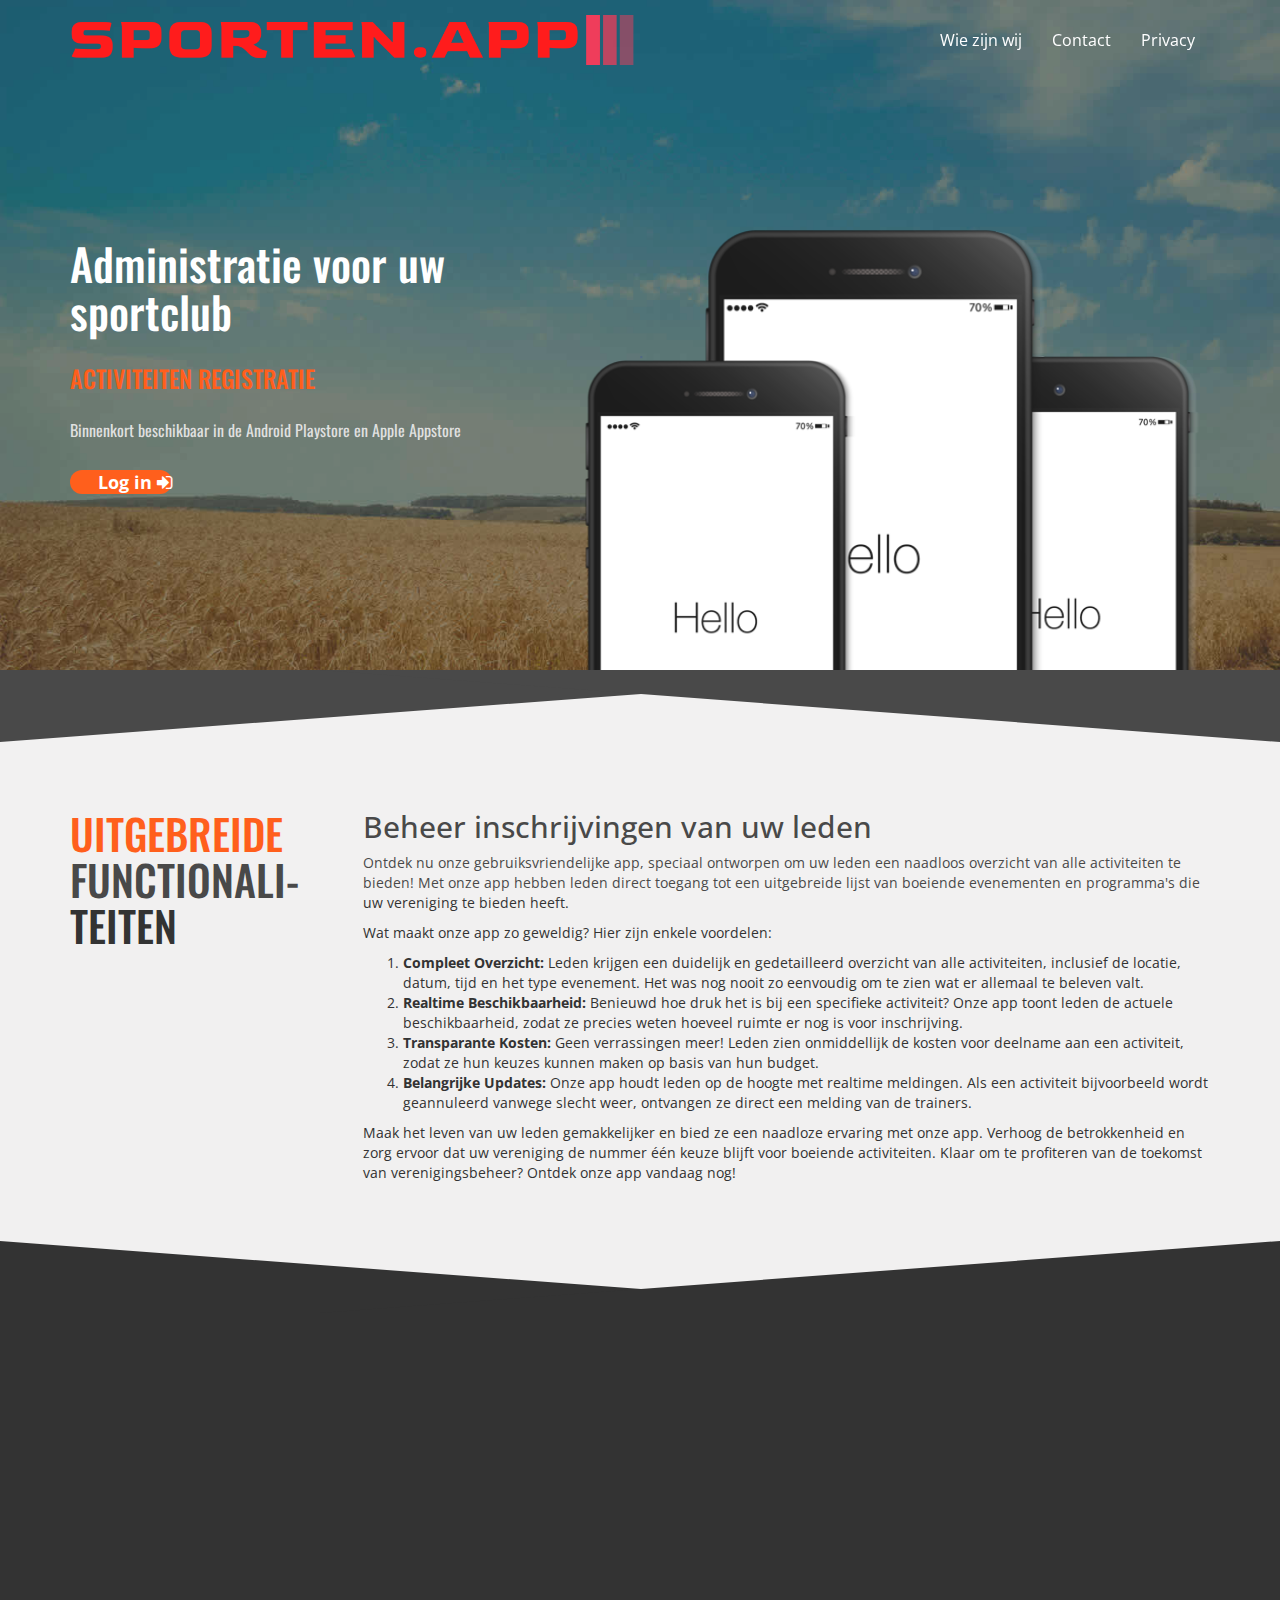
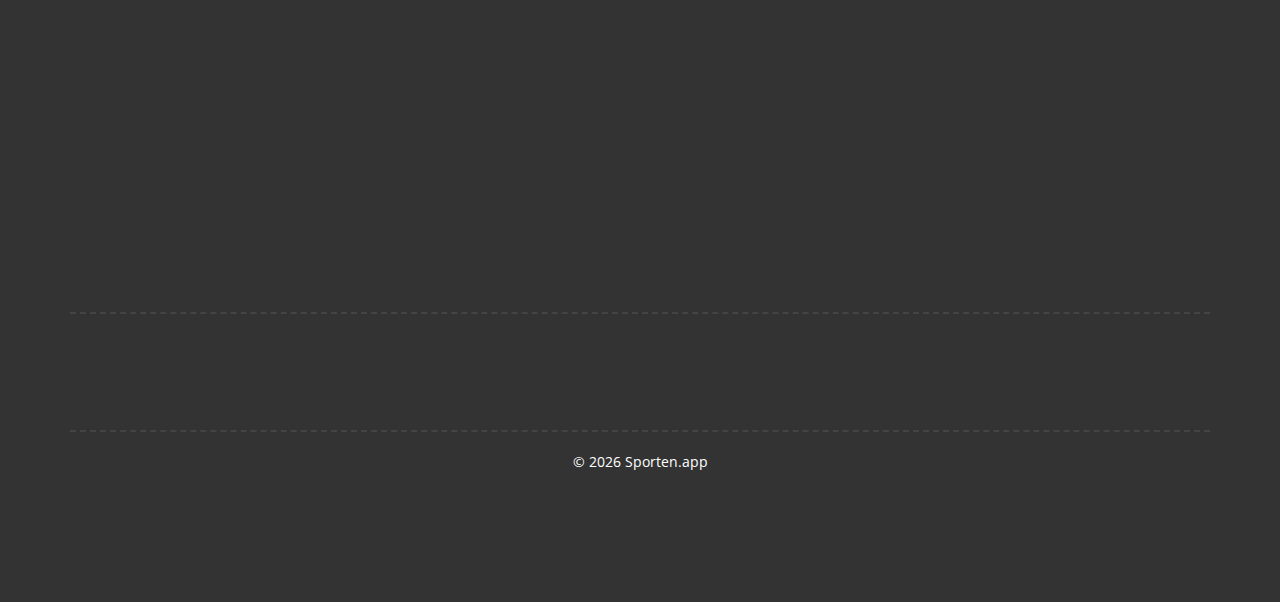
<file: src/index.html>
<!DOCTYPE html>
<!--
	Canvas by TEMPLATE STOCK
	templatestock.co @templatestock
	Released for free under the Creative Commons Attribution 3.0 license (templated.co/license)
-->
<html lang="en">
<head>
    <meta charset="utf-8">
    <meta http-equiv="X-UA-Compatible" content="IE=edge">
    <meta name="viewport" content="width=device-width, initial-scale=1">
    <meta name="description" content="">
    <meta name="author" content="">
    <title>Sportclub management | Sporten.app</title>

    <link rel="icon" type="image/x-icon" href="/img/icon.png">

    <!-- =============== Bootstrap Core CSS =============== -->
    <link rel="stylesheet" href="/css/bootstrap.min.css" type="text/css">
    <!-- =============== Google fonts =============== -->
    <link href='https://fonts.googleapis.com/css?family=Oswald:400,300' rel='stylesheet' type='text/css'>
    <link href='https://fonts.googleapis.com/css?family=Open+Sans:400,600' rel='stylesheet' type='text/css'>
	<!-- =============== fonts awesome =============== -->
    <link rel="stylesheet" href="/css/font-awesome.min.css" type="text/css">
    <!-- =============== Plugin CSS =============== -->
    <link rel="stylesheet" href="/css/animate.min.css" type="text/css">
    <!-- =============== Custom CSS =============== -->
    <link rel="stylesheet" href="/css/style.css" type="text/css">
    <!-- =============== Owl Carousel Assets =============== -->
    <link href="/owl-carousel/owl.carousel.css" rel="stylesheet">
    <link href="/owl-carousel/owl.theme.css" rel="stylesheet">
    <!-- HTML5 Shim and Respond.js IE8 support of HTML5 elements and media queries -->
    <!-- WARNING: Respond.js doesn't work if you view the page via file:// -->
    <!--[if lt IE 9]>
        <script src="https://oss.maxcdn.com/libs/html5shiv/3.7.0/html5shiv.js"></script>
        <script src="https://oss.maxcdn.com/libs/respond.js/1.4.2/respond.min.js"></script>
    <![endif]-->
</head>

<body>
    <!-- =============== Preloader =============== -->
    <div id="preloader">
        <div id="loading">
        </div>
    </div>
    <!-- =============== nav =============== -->
    <nav id="mainNav" class="navbar navbar-default navbar-fixed-top">
        <div class="container">
            <div class="container-fluid">
                <!-- Brand and toggle get grouped for better mobile display -->
                <div class="navbar-header">
                    <button type="button" class="navbar-toggle collapsed" data-toggle="collapse" data-target="#bs-example-navbar-collapse-1">
                        <span class="sr-only">Toggle navigation</span>
                        <span class="icon-bar"></span>
                        <span class="icon-bar"></span>
                        <span class="icon-bar"></span>
                    </button>
                    <a class="navbar-brand" href="/#"><img src="img/logo.png" alt="Logo">
                    </a>
                </div>

                <!-- Collect the nav links, forms, and other content for toggling -->

                <div class="collapse navbar-collapse" id="bs-example-navbar-collapse-1">
                    <ul class="nav navbar-nav navbar-right">
                        <li>
                            <a class="page-scroll" href="/#about">Wie zijn wij</a>
                        </li>
<!--                        <li>-->
<!--                            <a class="page-scroll" href="/#how-it-works">Hoe werkt het</a>-->
<!--                        </li>-->
<!--                        <li>-->
<!--                            <a class="page-scroll" href="/#Screenshots">Voorbeelden</a>-->
<!--                        </li>-->
<!--                        <li>-->
<!--                            <a class="page-scroll" href="/#Price">Price</a>-->
<!--                        </li>-->
                        <li>
                            <a class="page-scroll" href="/#contact">Contact</a>
                        </li>
                        <li>
                            <a class="page-scroll" href="/privacy">Privacy</a>
                        </li>
                    </ul>
                </div>
                <!-- =============== navbar-collapse =============== -->

            </div>
        </div>
        <!-- =============== container-fluid =============== -->
    </nav>
    <!-- =============== header =============== -->
    <header>
		<!-- =============== container =============== -->
        <div class="container">
            <div class="header-content row">
                <div class="col-xs-12 col-sm-5 col-md-5">
                    <h2 class="wow bounceIn animated" data-wow-delay=".40s">Administratie voor uw sportclub</h2>
                    <h3 class="wow bounceIn animated" data-wow-delay=".50s">ACTIVITEITEN REGISTRATIE</h3>
                    <p class="wow bounceIn animated" data-wow-delay=".60s">Binnenkort beschikbaar in de Android Playstore en Apple Appstore</p>
                    <p>
                        <div class="btn btn-primary btn-lg btn-ornge wow bounceIn animated" data-wow-delay="1s" onclick="openApp()"><i class="hbtn"></i> <span>Log in</span> <i class="fa fa-sign-in"></i>
                        </div>
                    </p>
                </div>
                <div class="col-xs-12 col-sm-7 col-md-7 wow slideInLeft animated">
                    <img src="img/phones.png" alt="phones" />
                </div>
            </div>
        </div>
		<!-- =============== container end =============== -->
    </header>
    <!-- =============== About =============== -->
    <section id="about" class="">
		<!-- =============== container =============== -->
        <div class="container">
            <span class="angle2"></span>
            <span class="angle"></span>
            <div class="row">
                <div class="col-xs-12 col-sm-5 col-md-3 wow fadeInLeft animated" data-wow-delay=".5s">
                    <h1><span>UITGEBREIDE</span> FUNCTIONALI- TEITEN</h1>
                  </div>
                  <div class="col-xs-12 col-sm-7 col-md-9 wow fadeInRight animated" data-wow-delay=".5s">
                  <h2>Beheer inschrijvingen van uw leden</h2>
                  <p>Ontdek nu onze gebruiksvriendelijke app, speciaal ontworpen om uw leden een naadloos overzicht van alle activiteiten te bieden! Met onze app hebben leden direct toegang tot een uitgebreide lijst van boeiende evenementen en programma's die uw vereniging te bieden heeft.</p>
                  <p>Wat maakt onze app zo geweldig? Hier zijn enkele voordelen:</p>
                  <ol>
                      <li><b>Compleet Overzicht:</b> Leden krijgen een duidelijk en gedetailleerd overzicht van alle activiteiten, inclusief de locatie, datum, tijd en het type evenement. Het was nog nooit zo eenvoudig om te zien wat er allemaal te beleven valt.</li>
                      <li><b>Realtime Beschikbaarheid:</b> Benieuwd hoe druk het is bij een specifieke activiteit? Onze app toont leden de actuele beschikbaarheid, zodat ze precies weten hoeveel ruimte er nog is voor inschrijving.</li>
                      <li><b>Transparante Kosten:</b> Geen verrassingen meer! Leden zien onmiddellijk de kosten voor deelname aan een activiteit, zodat ze hun keuzes kunnen maken op basis van hun budget.</li>
                      <li><b>Belangrijke Updates:</b> Onze app houdt leden op de hoogte met realtime meldingen. Als een activiteit bijvoorbeeld wordt geannuleerd vanwege slecht weer, ontvangen ze direct een melding van de trainers.</li>
                  </ol>
                      <p>Maak het leven van uw leden gemakkelijker en bied ze een naadloze ervaring met onze app. Verhoog de betrokkenheid en zorg ervoor dat uw vereniging de nummer één keuze blijft voor boeiende activiteiten. Klaar om te profiteren van de toekomst van verenigingsbeheer? Ontdek onze app vandaag nog!</p>
                  </div>
            </div>
        </div>   
		<!-- =============== container end =============== -->		
    </section>
<!--    &lt;!&ndash; =============== how it works =============== &ndash;&gt;-->
<!--    <section id="how-it-works" class="parallax">-->
<!--	&lt;!&ndash; =============== container =============== &ndash;&gt;-->
<!--    <div class="container">-->
<!--     <span class="angle2"></span>-->
<!--    <span class="angle"></span>-->
<!--     <div class="row">-->

<!--       <div class="col-xs-12 col-sm-12 col-md-12 wow bounceIn animated headding" data-wow-delay=".5s">-->
<!--           <h2>How it <span>works</span></h2>-->
<!--           <p>Display your mobile apps awesome features with icon lists and an image carousel of each page. Lorem ipsum dolor sit amet, consectetuer adipiscing elit, sed diam nonummy nibh euismod tincidunt ut laoreet dolore magna aliquam erat volutpat. Ut wisi enim ad minim veniam, quis nostrud exerci tation.</p>-->
<!--       </div>-->

<!--      <div class="col-xs-12 col-sm-4 col-md-4">-->
<!--         <div class="row">     -->
<!--          <div class="col-xs-10 col-sm-10 col-md-10 wow fadeInLeft animated textright" data-wow-delay=".5s">-->
<!--            <h3>Lorem ipsum</h3>-->
<!--              <p>Typi non habent claritatem insitam; est usus legentis in iis qui facit eorum.</p>     -->
<!--          </div>-->
<!--            <div class="col-xs-2 col-sm-2 col-md-2 wow fadeInRight animated" data-wow-delay=".5s">-->
<!--                <i class="fa fa-apple iconfont"></i>-->
<!--          </div>    -->
<!--        </div>-->
<!--        <div class="row"> -->
<!--         <div class="col-xs-10 col-sm-10 col-md-10 wow fadeInLeft animated textright" data-wow-delay=".6s">-->
<!--            <h3>Lorem ipsum</h3>-->
<!--              <p>Typi non habent claritatem insitam; est usus legentis in iis qui facit eorum.</p>     -->
<!--          </div>-->
<!--            <div class="col-xs-2 col-sm-2 col-md-2 wow fadeInRight animated" data-wow-delay=".6s">-->
<!--                <i class="fa fa-rocket iconfont"></i>-->
<!--          </div>     -->
<!--        </div>-->
<!--        <div class="row">            -->
<!--         <div class="col-xs-10 col-sm-10 col-md-10 wow fadeInLeft animated textright" data-wow-delay=".7s">-->
<!--            <h3>Lorem ipsum</h3>-->
<!--              <p>Typi non habent claritatem insitam; est usus legentis in iis qui facit eorum.</p>     -->
<!--          </div>-->
<!--          <div class="col-xs-2 col-sm-2 col-md-2 wow fadeInRight animated" data-wow-delay=".7s">-->
<!--                <i class="fa fa-film iconfont"></i>-->
<!--          </div>         -->
<!--           -->
<!--        </div>        -->
<!--      </div>-->

<!--      <div class="col-xs-12 col-sm-4 col-md-4 wow bounceIn animated textcenter" data-wow-delay=".4s">-->
<!--       <img src="img/slide-bg.png" alt="slide-bg" />-->
<!--      </div>  -->
<!--         -->
<!--      <div class="col-xs-12 col-sm-4 col-md-4">-->
<!--         <div class="row">         -->
<!--          <div class="col-xs-2 col-sm-2 col-md-2 wow fadeInLeft animated" data-wow-delay=".5s">-->
<!--                <i class="fa fa-android iconfont2"></i>-->
<!--          </div>    -->
<!--          <div class="col-xs-10 col-sm-10 col-md-10 wow fadeInRight animated textleft" data-wow-delay=".5s">-->
<!--            <h3>Lorem ipsum</h3>-->
<!--              <p>Typi non habent claritatem insitam; est usus legentis in iis qui facit eorum.</p>     -->
<!--          </div>-->
<!--           -->
<!--        </div>-->
<!--        <div class="row">    -->
<!--        <div class="col-xs-2 col-sm-2 col-md-2 wow fadeInLeft animated" data-wow-delay=".6s">-->
<!--                <i class="fa fa-css3 iconfont2"></i>-->
<!--          </div>          -->
<!--          <div class="col-xs-10 col-sm-10 col-md-10 wow fadeInRight animated textleft" data-wow-delay=".6s">-->
<!--            <h3>Lorem ipsum</h3>-->
<!--              <p>Typi non habent claritatem insitam; est usus legentis in iis qui facit eorum.</p>     -->
<!--          </div>-->
<!--          -->
<!--        </div>-->
<!--        <div class="row">    -->
<!--        <div class="col-xs-2 col-sm-2 col-md-2 wow fadeInLeft animated" data-wow-delay=".7s">-->
<!--                <i class="fa fa-users iconfont2"></i>-->
<!--          </div>          -->
<!--          <div class="col-xs-10 col-sm-10 col-md-10 wow fadeInRight animated textleft" data-wow-delay=".7s">-->
<!--            <h3>Lorem ipsum</h3>-->
<!--              <p>Typi non habent claritatem insitam; est usus legentis in iis qui facit eorum.</p>     -->
<!--          </div>-->
<!--           -->
<!--        </div>        -->
<!--      </div>-->
<!--    </div>-->
<!--    </div>   -->
<!--	&lt;!&ndash; =============== container end =============== &ndash;&gt;	-->
<!--    </section>-->
<!--    &lt;!&ndash; =============== Screenshots =============== &ndash;&gt;-->
<!--    <section id="Screenshots" class="">-->
<!--	&lt;!&ndash; =============== container =============== &ndash;&gt;-->
<!--    <div class="container">-->
<!--    <span class="angle2"></span>-->
<!--    <span class="angle"></span>-->
<!--     <div class="row">-->

<!--       <div class="col-xs-12 col-sm-12 col-md-12 wow bounceIn animated headding" data-wow-delay=".1s">-->
<!--           <h2>Screen <span>Shots</span></h2>-->
<!--           <p>Display your mobile apps awesome features with icon lists and an image carousel of each page. Lorem ipsum dolor sit amet, consectetuer adipiscing elit, sed diam nonummy nibh euismod tincidunt ut laoreet dolore magna aliquam erat volutpat. Ut wisi enim ad minim veniam, quis nostrud exerci tation.</p>-->
<!--       </div>-->

<!--      <div class="col-xs-12 col-sm-12 col-md-12">-->
<!--         <div class="row">     -->
<!--          <div class="col-xs-12 col-sm-12 col-md-12 wow zoomIn animated textright" data-wow-delay=".1s">           -->
<!--               <div class="span12">-->

<!--                      <div id="owl-demo" class="owl-carousel">-->
<!--                        <div class="item">-->
<!--                            <div class="imghover" data-toggle="modal" data-target="#exampleModal" data-whatever="@mdo"><img src="img/owl1.jpg" alt="Owl Image">         -->
<!--                            <div class="hover-bg"><i class="fa fa-camera camera"></i></div>                 -->
<!--                            </div> -->
<!--                        </div>-->
<!--                        <div class="item">-->
<!--                            <div class="imghover" data-toggle="modal" data-target="#exampleModa2" data-whatever="@mdo">-->
<!--                            <img src="img/owl2.jpg" alt="Owl Image">-->
<!--                             <div class="hover-bg"><i class="fa fa-camera camera"></i></div>                 -->
<!--                            </div>-->
<!--                        </div>-->
<!--                       <div class="item">-->
<!--                            <div class="imghover" data-toggle="modal" data-target="#exampleModa3" data-whatever="@mdo">-->
<!--                            <img src="img/owl3.jpg" alt="Owl Image">-->
<!--                             <div class="hover-bg"><i class="fa fa-camera camera"></i></div>                 -->
<!--                            </div>-->
<!--                        </div> -->
<!--                        <div class="item">-->
<!--                            <div class="imghover" data-toggle="modal" data-target="#exampleModa4" data-whatever="@mdo">-->
<!--                            <img src="img/owl4.jpg" alt="Owl Image">-->
<!--                             <div class="hover-bg"><i class="fa fa-camera camera"></i></div>                 -->
<!--                            </div>-->
<!--                        </div>-->
<!--                      </div>              -->
<!--                    </div>     -->
<!--                      -->
<!--        </div>     -->
<!--          &lt;!&ndash; =============== popup large image =============== &ndash;&gt;-->
<!--          <div class="modal fade" id="exampleModal" tabindex="-1" role="dialog" aria-labelledby="exampleModalLabel">-->
<!--          <div class="modal-dialog" role="document">-->
<!--            <img src="img/owl1.jpg" alt="Owl Image">-->
<!--          </div>-->
<!--         </div>-->

<!--         <div class="modal fade" id="exampleModa2" tabindex="-1" role="dialog" aria-labelledby="exampleModalLabe2">-->
<!--          <div class="modal-dialog" role="document">-->
<!--            <img src="img/owl2.jpg" alt="Owl Image">-->
<!--          </div>-->
<!--         </div>-->
<!--         -->
<!--         <div class="modal fade" id="exampleModa3" tabindex="-1" role="dialog" aria-labelledby="exampleModalLabe3">-->
<!--          <div class="modal-dialog" role="document">-->
<!--            <img src="img/owl3.jpg" alt="Owl Image">-->
<!--          </div>-->
<!--         </div>-->
<!--         -->
<!--         <div class="modal fade" id="exampleModa4" tabindex="-1" role="dialog" aria-labelledby="exampleModalLabe4">-->
<!--          <div class="modal-dialog" role="document">-->
<!--            <img src="img/owl4.jpg" alt="Owl Image">-->
<!--          </div>-->
<!--         </div>-->
<!--		 &lt;!&ndash; =============== popup large image end =============== &ndash;&gt;-->
<!--      </div>-->
<!--      -->
<!--    </div>-->
<!--    </div>      -->
<!--	</div>&lt;!&ndash; =============== container end =============== &ndash;&gt;-->
<!--    </section>-->
    <!-- =============== Contact =============== -->
    <section id="contact">
        <!-- =============== container =============== -->
        <div class="container">
            <div class="row">
                <div class="col-xs-12 col-sm-12 col-md-12 wow bounceIn animated headding" data-wow-delay=".1s">
                    <h2>Neem <span>contact op</span></h2>
                    <p>Heeft u vragen, suggesties of problemen met de applicatie of andere onderdelen van sporten.app neem gerust contact op via Whatsapp, telefoon of via email. U kunt ook onderstaand formulier invullen.</p>
                </div>


            </div>

            <div class="row">

                <div class="col-xs-12 col-sm-4 col-md-4 wow bounceIn animated" data-wow-delay=".1s">

                    <form onsubmit="return submitContactForm(event)">
                        <div class="ajax-hidden">
                            <div class="form-group wow fadeInUp animated">
                                <label for="c_name" class="sr-only">Name</label>
                                <input type="text" placeholder="Naam" name="c_name" class="form-control" id="c_name">
                            </div>

                            <div data-wow-delay=".1s" class="form-group wow fadeInUp animated">
                                <label for="c_email" class="sr-only">Email</label>
                                <input type="email" placeholder="E-mail" name="c_email" class="form-control" id="c_email">
                            </div>

                            <div data-wow-delay=".2s" class="form-group wow fadeInUp animated">
                                <textarea placeholder="Bericht" rows="7" name="c_message" id="c_message" class="form-control"></textarea>
                            </div>

                            <button data-wow-delay=".3s" class="btn btn-sm btn-block wow fadeInUp animated" type="submit">Verstuur bericht</button>
                        </div>
                        <div class="ajax-response"></div>
                    </form>

                </div>
                <div class="col-xs-12 col-sm-4 col-md-4 wow bounceIn animated map" data-wow-delay=".5s">

                    <iframe src="https://www.google.com/maps/embed?pb=!1m18!1m12!1m3!1d39263.08284516891!2d4.607248171070894!3d52.04435692749483!2m3!1f0!2f0!3f0!3m2!1i1024!2i768!4f13.1!3m3!1m2!1s0x47c5daa6a476c2fd%3A0x13b518d7e791fe2c!2sWaddinxveen!5e0!3m2!1snl!2snl!4v1695582998517!5m2!1snl!2snl" width="100%" height="250" frameborder="0" style="border:0" allowfullscreen></iframe>
                </div>
                <div class="col-xs-12 col-sm-4 col-md-4 wow bounceIn animated" data-wow-delay=".6s">

                    <section id="text-15" class="widget widget_text">
                        <h3 class="widget-title">Waddinxveen, Nederland</h3>
                        <div class="textwidget">Veenkade 28, 2742BM<br>
                            <p>Mobile: <a href="https://wa.me/31625002228">+31625002228</a><br>
                                E-mail: <a href="mailto:info@sporten.app?SUBJECT=Neem contact op">info@sporten.app</a>
                            </p>
                        </div>
                    </section>

                </div>
            </div>
        </div><!-- =============== container end =============== -->
    </section>
    <!-- Footer -->
    <footer id="footer">
        <!-- =============== container =============== -->
        <div class="container">
            <div class="row">
                <div class="col-xs-12 col-sm-12 col-md-12">

                    <ul class="social-links">
                        <li><a class="wow fadeInUp animated" href="https://github.com/feyst/sporten-website" style="visibility: visible; animation-name: fadeInUp;"><i class="fa fa-github"></i></a></li>
                    </ul>

                    <p class="copyright">
                        &copy; <span id="footer-year"></span> Sporten.app
                    </p>

                </div>
            </div>
        </div><!-- =============== container end =============== -->
    </footer>
    <!-- =============== jQuery =============== -->
    <script src="js/jquery.js"></script>
    <!-- =============== Bootstrap Core JavaScript =============== -->
    <script src="js/bootstrap.min.js"></script>
    <!-- =============== Plugin JavaScript =============== -->
    <script src="js/jquery.easing.min.js"></script>
    <script src="js/jquery.fittext.js"></script>
    <script src="js/wow.min.js"></script>
    <!-- =============== Custom Theme JavaScript =============== -->
    <script src="js/creative.js"></script>
    <!-- =============== owl carousel =============== -->
    <script src="owl-carousel/owl.carousel.js"></script>
    <script>
        $(document).ready(function () {
            $("#owl-demo").owlCarousel({
                autoPlay: 3000,
                items: 3,
                itemsDesktop: [1199, 3],
                itemsDesktopSmall: [979, 3]
            });

        });
    </script>
</body>
</html>
</file>
<file: css/style.css>
﻿/*
	Canvas by TEMPLATE STOCK
	templatestock.co @templatestock
	Released for free under the Creative Commons Attribution 3.0 license (templated.co/license)
*/


 /*!
 * nav
 * Header
 * about
 * how it works
 * resposive
 * price
 * contact

 */

html,
body {
    width: 100%;
    height: 100%;
    font-family: "Open Sans",sans-serif;
    font-size:14px;
}

a {
    transition: all 0.35s ease 0s;
    -webkit-transition: all 0.35s ease 0s;
     -moz-transition: all 0.35s ease 0s;
}
#loading {
    background-image: url("../img/preloader.GIF");
    background-position: center center;
    background-repeat: no-repeat;
    height: 200px;
    left: 50%;
    margin: -100px 0 0 -100px;
    position: absolute;
    top: 50%;
    width: 200px;
}
#preloader {
    background: #fff none repeat scroll 0 0;
    bottom: 0;
    left: 0;
    position: fixed;
    right: 0;
    top: 0;
    z-index: 9999;
}
.parallax {
  background-attachment: fixed !important;
  background-position: 50% 0;
  background-repeat: no-repeat;
  background-size: cover;
  overflow: hidden;
  position: relative;
}
.headding
{
    text-align:center;
}
.headding p {
    margin-bottom: 30px;
    padding: 20px 100px;
}
.headding h1 {
    font-size: 42px !important;	
}
.headding h2
{
    color:#ff4c00;
    margin-bottom:20px;
    position:relative;
	font-family: "Oswald";
}
.headding h2 span
{
    color:#000;
}

.headding h2::before {
    background: #555 none repeat scroll 0 0;
    content: "";
    height: 1px;
    left: 47%;
    position: absolute;
    top: 41px;
    width: 82px;
}
.iconfont {
    background: #fff none repeat scroll 0 0;
    border: 1px solid #fff;
    border-radius: 47%;
    box-shadow: 6px 2px 5px #eee;
    color: #ff4c00;
    float: right;
    font-size: 28px;
    height: 55px;
    margin-top: 45px;
    padding: 12px;
    text-align: center;
    width: 55px;
}
.iconfont2 {
   background: #fff none repeat scroll 0 0;
    border: 1px solid #fff;
    border-radius: 47%;
    box-shadow: -6px 2px 5px #eee;
    color: #ff4c00;
    float: left;
    font-size: 28px;
    height: 55px;
    margin-top: 92px;
    padding: 12px;
    text-align: center;
    width: 55px;
}
.textright
{
    text-align:right;
    margin-top:35px;
    margin-bottom:35px;
}
.textleft
{
    text-align:left;
    margin-top:85px;
}
.textcenter
{
    text-align:center;
}
.angle::before {
    border-bottom: 72px solid #333;
    border-right: 960px solid transparent;
    left: 0;
}
.angle::before, .angle::after {
    bottom: 0;
    content: "";
    height: 0;
    position: absolute;
    width: 0;
    z-index: 4;
}
.angle::after {
    border-bottom: 72px solid #333;
    border-left: 960px solid transparent;
    right: 0;
}
.angle2::before {
    border-top: 72px solid #333;
    border-right: 960px solid transparent;
    left: 0;
}
.angle2::before, .angle2::after {
    top: 0;
    content: "";
    height: 0;
    position: absolute;
    width: 0;
    z-index: 4;
}
.angle2::after {
    border-top: 72px solid #333;
    border-left: 960px solid transparent;
    right: 0;
}
    #owl-demo .item{
        margin: 3px;
    }
    #owl-demo .item img{
        display: block;
        width: 100%;
        height: auto;
    }
a {
    color: #ff4c00;
    text-decoration: none;
}
a:hover {
    color: #ddd;
    text-decoration: none;
}

/*-------- nav css --------------*/

.navbar-brand > img {
    height: 50px;
    transition: all 0.35s ease 0s; 
    -webkit-transition: all 0.35s ease 0s;
     -moz-transition: all 0.35s ease 0s;
}
.navbar-brand {
    float: left;
    font-size: 18px;
    height: 50px;
    line-height: 20px;
    padding: 0;
}
.navbar-default {
    background: rgba(0, 0, 0, 0) none repeat scroll 0 0;
    border: medium none;
    transition: all 0.35s ease 0s;
    -webkit-transition: all 0.35s ease 0s;
     -moz-transition: all 0.35s ease 0s;
}

nav.affix {
    background: #333;
    padding:5px 0;
}
nav.affix img {
    height: 38px;
    margin-top: 5px;
   transition: all 0.35s ease 0s;
    -webkit-transition: all 0.35s ease 0s;
     -moz-transition: all 0.35s ease 0s;
}
nav.affix-top {
   padding: 15px 0;
}
.navbar-default {
   font-family: 'Open Sans', sans-serif;
}
.navbar-default .navbar-nav > li > a {
    color: #fff;
    font-size:16px;
    text-align:center;
    border-radius: 5px;    
      -webkit-border-radius: 5px;
      -moz-border-radius: 5px;
}
.navbar-default .navbar-nav > li > a:focus, 
.navbar-default .navbar-nav > li > a:hover {
    background-color: transparent;
     background-color: #ff4c00;
      border-radius: 10px;
      -webkit-border-radius: 10px;
      -moz-border-radius: 10px;
    color: #fff;
}
.navbar-default .navbar-nav > .active > a, .navbar-default .navbar-nav > .active > a:focus, .navbar-default .navbar-nav > .active > a:hover {
    background-color: #ff4c00;   
       border-radius: 10px;
      -webkit-border-radius: 10px;
      -moz-border-radius: 10px;
    color: #fff;
}

/*-------- header css --------------*/

header {
    background:url("../img/bg_slilder-1.jpg") ;
    background-attachment:fixed;
    background-size:cover;
    height: 670px;
    color: #fff;
    transition: all 0.35s ease 0s;
    -webkit-transition: all 0.35s ease 0s;
     -moz-transition: all 0.35s ease 0s;
overflow:hidden;	 
}
header .header-content {
   margin-top: 220px;
}
.header-content img {
    width: 100%;
      z-index: 999;
      position:relative;
}
.header-content h2 {
    font-size: 44px;
    margin-bottom: 28px;
	font-family: "Oswald";
}
.header-content h3 {
    margin-bottom: 28px;
    color: #ff4c00;
	font-family: "Oswald";
}
.header-content p {
    color: #ddd;
    font-size: 16px;
    margin-bottom: 28px;
	font-family: "Oswald";
}
.header-content .btn-ornge {
    background: #ff4c00 none repeat scroll 0 0;
    border: medium none;
    border-radius: 20px;
    font-weight:bold;
    padding-top:0;
    padding-bottom:0;
    padding-right:0;
    padding-left:28px;
    position:relative;    
    transition: all .5s ease-in-out 0s;
    -webkit-transition: all .5s ease-in-out 0s;
     -moz-transition: all .5s ease-in-out 0s;
}
.btn-ornge span {
    position: relative;
}
.header-content .btn-ornge:hover {
    background: #fff none repeat scroll 0 0;
    color:#ff4c00;   
}
.btn-ornge .fa-cloud-download {
    background: #fff none repeat scroll 0 0;
    border-radius: 20px;
    color: #000;
    margin-left: 13px;
    margin-right: -24px;
    padding: 22px;
    position: relative;
    z-index: 99;
}
.btn-ornge .hbtn {  
    border-radius: 20px;
    display: inline-block;
    height: 100%;
    left: 0;
    position: absolute;
    width: 0;
     transition: all .3s ease 0s;
    -webkit-transition: all .3s easen 0s;
     -moz-transition: all .3s ease 0s;
}
.btn-ornge:hover .hbtn {
    background: #fff none repeat scroll 0 0;   
    width: 100%;    
}

/*-------- about css --------------*/
#about {
	background-color: #E2E1E1;
    background-size:10%;
    position:relative;
    padding: 120px 0;
    width: 100%;   
	overflow:hidden;
}
#about::before {
    background:rgba(255, 255, 255, 0.5);
    content:"";
    height: 10%;
    position:absolute;
    top:0;
    left:0;
    width:100%;
    height:100%;
}
#about h1 {
    font-size: 42px !important;
	font-family: "Oswald";
}
#about h1 span 
{
    color:#ff4c00;
}

/*-------- how it works css --------------*/
#how-it-works {
    padding: 120px 0 0;  
     width: 100%;   
}
#how-it-works::before {
    background:rgba(255, 255, 255, 0.5);
    content:"";
    height: 10%;
    position:absolute;
    top:0;
    left:0;
    width:100%;
    height:100%;
}

#how-it-works h1 span 
{
    color:#ff4c00;
}
/*-------- Screenshots --------------*/
#Screenshots {
    padding: 120px 0 0;  
     width: 100%;   
     position:relative;
     background: linen none repeat scroll 0 0;
}
/*-------- contact --------------*/
#contact {
    background: #333 none repeat scroll 0 0;
    color: #fff;
    padding: 60px 0 0px;
    position: relative;
    width: 100%;
}
#contact .btn-block {
    background: rgba(0, 0, 0, 0) none repeat scroll 0 0;
    border: 1px solid;
    border-radius: 3px;
    display: block;
	margin-bottom: 50px;
    width: 150px;
     transition: all .3s ease 0s;
    -webkit-transition: all .3s easen 0s;
     -moz-transition: all .3s ease 0s;
}
#contact iframe {
    transform: skewY(5.5deg);
	-webkit-transform: skewY(5.5deg);
	 -moz-transform: skewY(5.5deg);
}
#contact .btn-block:hover {
    background: orangered none repeat scroll 0 0;
     border: 1px solid #666;
     color:#fff;
      transition: all .3s ease 0s;
    -webkit-transition: all .3s easen 0s;
     -moz-transition: all .3s ease 0s;
}
#contact .form-control {
    background-color: #fff;
    background-image: none;
    border: 1px solid #666;
    border-radius: 4px;
    box-shadow: 0 1px 1px rgba(0, 0, 0, 0.075) inset;
    color: #555;
    display: block;
    font-size: 14px;
    height: 57px;
    line-height: 1.42857;
    padding: 10px 12px;
    transition: border-color 0.15s ease-in-out 0s, box-shadow 0.15s ease-in-out 0s;
    width: 100%;
}
#contact .headding h2 span {
    color: #fff;
}
#contact .map
{
height:272px;
}

/*-------- footer --------------*/
#footer {
    background: #333 none repeat scroll 0 0;
    color: #fff;
    padding: 60px 0 120px;
    position: relative;
    width: 100%;  
    text-align: center;
}
#footer .social-links {
    border-bottom: 2px dashed #444;
    border-top: 2px dashed #444;
    list-style: outside none none;
    margin: 0 0 20px;
    padding: 35px 0;
  
}
#footer .social-links li {
    display: inline-block;
    margin: 5px;
}
#footer .social-links a {
    border: 1px solid rgba(255, 255, 255, 0.1);
    border-radius: 3px;
    color: rgba(255, 255, 255, 0.2);
    display: block;
    font-size: 14px;
    height: 36px;
    line-height: 35px;
    text-align: center;
    width: 36px;
}
#footer .social-links a:hover {
    border: 1px solid rgba(255, 255, 255, 0.5);
    color: rgba(255, 255, 255, 0.8);
}

/*-------- price --------------*/
#Price
{
     padding: 120px 0 ;  
     width: 100%;   
     position:relative;
}
.price-wrapper .price-title {
    background: rgba(0, 0, 0, 0) none repeat scroll 0 0;
    border-color: #ededed #ededed #ededed;
    border-image: none;
    border-style: solid solid none;
    border-width: 1px 1px medium;
    font-weight: normal;
    line-height: 0;
    margin: 0;
    padding: 1.3em 1em;
    text-align: center;
      box-shadow: 0 -2px 2px #F5F5F5;
    -webket-box-shadow: 0 -2px 2px #F5F5F5;
     -moz-box-shadow: 0 -2px 2px #F5F5F5;
	 font-family: "Oswald";
}
.price-wrapper .value-box {
    background: #f5f5f5 none repeat scroll 0 0;
    color: #434343;
    cursor: default;
    height: 200px;
    line-height: 200px;
    text-align: center;
}
.price-wrapper .value-box .value-box-content {
    display: inline-block;
    line-height: 1;
    vertical-align: bottom;
}
.price-wrapper .value-box .value {
    display: inline-block;
    font-size: 60px;
    line-height: 38px;
    position: relative;
    vertical-align: top;
	font-family: "Oswald";
}
.price-wrapper .value-box .meta {
    background: #ddd none repeat scroll 0 0;
    border-radius: 0;
    color: #afdcd3;
    display: block;
    font-size: 11px;
    font-weight: bold;
    height: auto;
    letter-spacing: 1px;
    line-height: 1em;
    margin: 50px auto 0;
    padding: 0.8em 0.5em;
    text-transform: uppercase;
}

.price-wrapper .price .content-box { 
    border-color: #ededed;
    border-image: none;
    border-style: solid;
    border-width: 0 1px;
    color: #6e6e6e;
    padding: 15px 30px;
}
.price-wrapper .price .content-box ul {
    list-style: outside none none;
    margin: 0;
    padding: 0;
}
.price-wrapper .price .content-box ul li {
    border-bottom: 1px solid #ededed;
    color: #2b2f34;
    line-height: 1em;
    padding: 18px 0;
    text-align: center;
}
.price-wrapper .price .sign-box {   
    border-color: #ededed #ededed #ededed;
    border-image: none;
    border-style: none solid solid;
    border-width: 0 1px 1px;
    padding: 10px 10px 25px;
    text-align: center;
    box-shadow: 0 2px 2px #ddd;
    -webket-box-shadow: 0 2px 2px #ddd;
     -moz-box-shadow: 0 2px 2px #ddd;
}
.sign-box a {
    border: 1px solid;
    border-radius: 3px;
    color: #ff4c00;
    padding: 10px 0;
    text-decoration: none;
    position:relative;
}
.sign-box a::after {
    background: #fff none repeat scroll 0 0;
    bottom: 0;
    content: "";
    height: 0;
    left: 0;
    position: absolute;
    transition: all 0.3s ease 0s;
    width: 110px;
    z-index: -1;
}
.sign-box a:hover::after {
    background: #ff4c00 none repeat scroll 0 0;
    bottom: 0;
    content: "";
    height: 100%;
    left: 0;
    position: absolute;
    color:#fff;
    transition: all 0.3s ease 0s;
    width: 110px;
    z-index: -1;
}
.sign-box a span
{
    position:relative;
    z-index:999;
    padding: 10px 30px;
    width:100%;
}
.sign-box a span:hover
{
    color:#fff;
}

.price-wrapper .value-box .month {
    background: #ff4c00 none repeat scroll 0 0;
    border-radius: 0;
    color: #fff;
    display: block;
    font-size: 11px;
    font-weight: bold;
    height: auto;
    letter-spacing: 1px;
    line-height: 1em;
    margin: 50px auto 0;
    padding: 0.8em 0.5em;
    text-transform: uppercase;
}
.standard .value-box {
    background: #FFC440 none repeat scroll 0 0;
    position: relative;
}
.standard .value-box::before {
    color: #ddd;
    font-size: 34px;
    font-style: normal;
    left: 50%;
    line-height: normal;
    margin-left: -17px;
    position: absolute;
    top: 25px;
    z-index: 1;
}
.price-wrapper {
    margin-bottom: 50px;
}

/*-------- popup css --------------*/
.imghover
{
    position:relative;
}
.hover-bg {
    content: "";
    cursor: pointer;
    height: 100%;
    left: 0;
    opacity: 0;
    position: absolute;
    text-align: center;
    top: 0;
    transition: all 0.3s ease 0s;
    vertical-align: middle;
    width: 100%;
}
.hover-bg:hover {
    background: rgba(34, 34, 34, 0.7);
    content: "";
    height: 100%;
    left: 0;
    position: absolute;
    top: 0;
    transition: all 0.3s ease 0s;
    width: 100%;
    opacity: 1;
}
.hover-bg:hover .camera {
    color: #fff;
    font-size: 50px;
    padding: 70% 0 0;
	transition: all 0.3s ease 0s;
}
.hover-bg:hover.camera::before {
    color: #fff;
    font-size: 50px;
    padding: 70% 0 0;
	transition: all 0.3s ease 0s;
	-webkit-transform: scale(0,1);
	transform: scale(0,1);
}
.hover-bg:hover .camera::after {
    color: #fff;
    font-size: 50px;
    padding: 70% 0 0;
	transition: all 0.3s ease 0s;
	-webkit-transform: scale(1,0);
	transform: scale(1,0);
}

/*-------- resposive css --------------*/

@media (min-width:320px) and (max-width:680px) 
{
    header {  
    height: 674px;
}
 header .header-content {
    margin-top: 97px;
    text-align: center;
    height:300px;
}
.header-content h2 {
    font-size: 22px;
    margin-bottom: 22px;
}
.header-content h3 {
    color: #ff4c00;
    font-size: 15px;
    margin-bottom: 8px;
}
.header-content p {
    color: #ddd;
    font-size: 13px;
    margin-bottom: 28px;
}
.header-content img {
    position: relative;
    width: 76%;
    z-index: 999;
}
.headding p {
    margin-bottom: 30px;
    padding: 20px 0;
}
.navbar-collapse {
    background: #ff4c00;
}
.textcenter.animated img {
    width: 50% !important;
}
#about {
    padding: 80px 0;
}
#how-it-works {
    padding: 80px 0;
}
.angle::before {
    border-bottom: 72px solid #333;
    border-right: 600px solid transparent;
    left: 0;
}
.angle::before, .angle::after {
    bottom: 0;
    content: "";
    height: 0;
    position: absolute;
    width: 0;
    z-index: 4;
}
.angle::after {
    border-bottom: 72px solid #333;
    border-left: 600px solid transparent;
    right: 0;
}
.angle2::before {
    border-top: 72px solid #333;
    border-right: 600px solid transparent;
    left: 0;
}
.angle2::before, .angle2::after {
    top: 0;
    content: "";
    height: 0;
    position: absolute;
    width: 0;
    z-index: 4;
}
.angle2::after {
    border-top: 72px solid #333;
    border-left: 600px solid transparent;
    right: 0;
}
}
@media (min-width:768px) and (max-width:1024px) {
  header {
        height: 530px;
    }
    .header-content h2 {
    font-size: 20px;
       margin-bottom: 11px;
}
.header-content h3 {  
    font-size: 18px;
    margin-bottom: 11px;
}
.header-content p {
    color: #ddd;
    font-size: 13px;
    margin-bottom: 18px;
}
.btn-ornge .fa-cloud-download {
    border-radius: 15px;
     padding: 14px;
}
.header-content .btn-ornge {
    border-radius: 15px;
    padding: 0 0 0 16px;
}
.iconfont {
    margin-top: 15px;
}
.iconfont2 {
    margin-right: -32px;
    margin-top: 15px;
    float:right;
}
.col-xs-12.col-sm-4.col-md-4.wow.bounceIn.textcenter.animated > img {
    width: 100%;
}
.textleft {
    font-size: 12px;
    margin-top: 0;
    text-align: left;
}
.textright {
    font-size: 12px;
    margin-top: 0;
    text-align: left;
}
.angle::before {
    border-bottom: 30px solid #333;
    border-right: 960px solid transparent;
    left: 0;
}
.angle::before, .angle::after {
    bottom: 0;
    content: "";
    height: 0;
    position: absolute;
    width: 0;
    z-index: 4;
}
.angle::after {
    border-bottom: 30px solid #333;
    border-left: 960px solid transparent;
    right: 0;
}
.angle2::before {
    border-top: 30px solid #333;
    border-right: 960px solid transparent;
    left: 0;
}
.angle2::before, .angle2::after {
    top: 0;
    content: "";
    height: 0;
    position: absolute;
    width: 0;
    z-index: 4;
}
.angle2::after {
    border-top: 30px solid #333;
    border-left: 960px solid transparent;
    right: 0;
}

}
@media (max-width:480px) 
{
    header {  
    height: 578px;
}
 header .header-content {
    margin-top: 97px;
    text-align: center;
    height:300px;
}
.header-content h2 {
    font-size: 22px;
    margin-bottom: 22px;
}
.header-content h3 {
    color: #ff4c00;
    font-size: 15px;
    margin-bottom: 8px;
}
.header-content p {
    color: #ddd;
    font-size: 13px;
    margin-bottom: 28px;
}
.header-content img {
    position: relative;
    width: 76%;
    z-index: 999;
}
.headding p {
    margin-bottom: 30px;
    padding: 20px 0;
}
.navbar-collapse {
    background: #ff4c00;
}
.textcenter.animated img {
    width: 50% !important;
}
#about {
    padding: 80px 0;
}
#how-it-works {
    padding: 80px 0;
}
.angle::before {
    border-bottom: 30px solid #333;
    border-right: 480px solid transparent;
    left: 0;
}
.angle::before, .angle::after {
    bottom: 0;
    content: "";
    height: 0;
    position: absolute;
    width: 0;
    z-index: 4;
}
.angle::after {
    border-bottom: 30px solid #333;
    border-left: 480px solid transparent;
    right: 0;
}
.angle2::before {
    border-top: 30px solid #333;
    border-right: 480px solid transparent;
    left: 0;
}
.angle2::before, .angle2::after {
    top: 0;
    content: "";
    height: 0;
    position: absolute;
    width: 0;
    z-index: 4;
}
.angle2::after {
    border-top: 30px solid #333;
    border-left: 480px solid transparent;
    right: 0;
}
}
@media (max-width:360px) 
{
       header {  
    height: 544px;
}
.angle::before {
    border-bottom: 30px solid #333;
    border-right: 320px solid transparent;
    left: 0;
}
.angle::before, .angle::after {
    bottom: 0;
    content: "";
    height: 0;
    position: absolute;
    width: 0;
    z-index: 4;
}
.angle::after {
    border-bottom: 30px solid #333;
    border-left: 320px solid transparent;
    right: 0;
}
.angle2::before {
    border-top: 30px solid #333;
    border-right: 320px solid transparent;
    left: 0;
}
.angle2::before, .angle2::after {
    top: 0;
    content: "";
    height: 0;
    position: absolute;
    width: 0;
    z-index: 4;
}
.angle2::after {
    border-top: 30px solid #333;
    border-left: 320px solid transparent;
    right: 0;
}
.iconfont2 {
    margin-top: 12px;
}
.textleft {
    margin-top: 5px;
}
.iconfont {
    margin-top: 12px;
}
.textright {
    margin-top: 5px;
}
}
</file>
